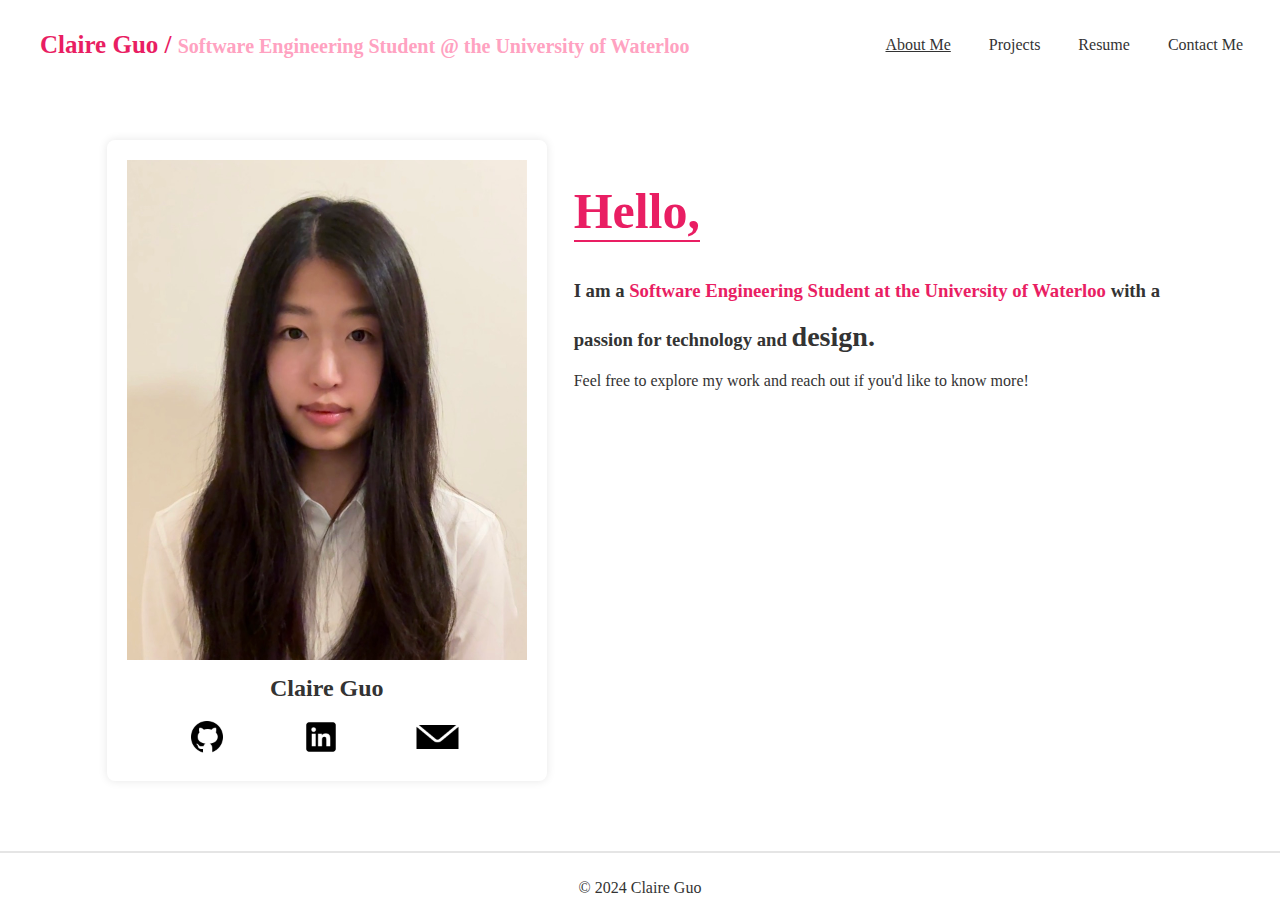
<file: index.html>
<html lang="en">
<head>
    <meta charset="UTF-8">
    <meta name="viewport" content="width=device-width, initial-scale=1.0">
    <title>Claire Guo / Software Engineering Student at the Unviersity of Waterloo</title>
    <link rel="stylesheet" href="styles.css">
</head>
<body>
    <header>
        <div class = "header-container">
            <h1><span>Claire Guo / </span> <span class = "sub-h1">Software Engineering Student @ the University of Waterloo</span></h1>
            <nav>
                <ul>
                    <li class = "selected-nav"><a href="index.html">About Me</a></li>
                    <li><a href="projects.html">Projects</a></li>
                    <li><a href="pdfs/Claire_Guo_Resume_2024.pdf" target = '_blank'>Resume</a></li>
                    <li><a href="contact.html">Contact Me</a></li>
                </ul>
            </nav>
        </div>
    </header>

    <main>
        <section class = "profile-card" >
            <img src = "images/BF1B3FA8-9545-4A66-BF86-FAAE6653D33A_1_105_c.jpeg" alt = "Profile Picture" class = "rounded-corners"
            width = "400" height = "500" class = "center">
            <h2 class = "center">Claire Guo</h2>
            <div class = "profile-links" class = "center">
                <a href="https://github.com/claireg0"><img src="images/github-icon.png" alt="GitHub" target = "_blank" width = "40" height = "40" class = "profile-icon"></a>
                <a href="https://www.linkedin.com/in/claire-guo-88a306266/"><img src="images/linkedin-icon.png" alt="LinkedIn" target = "_blank" width = "40" height = "40" class = "profile-icon"></a>
                <a href="mailto:claire.jl.guo@gmail.com"><img src="images/email-icon.png" alt="Email" width = "45" height = "40" class = "profile-icon"></a>
            </div>
        </section>
        <section class="about">
            <h2 class="cursive-section-title">Hello, </h2>
            <h3>I am a <a href = "pdfs/uWaterloo Proof Of Enrollment - Claire Guo.pdf" target = "_blank">Software Engineering Student at the University of Waterloo</a> with a</h3>
            <h3>passion for technology and <span class = "cursive">  design. </span></h3>
            <p> Feel free to explore my work and reach out if you'd like to know more!</p>
        </section>
    </main>

    <footer>
        <p>&copy; 2024 Claire Guo</p>
    </footer>
</body>
</html>
</file>
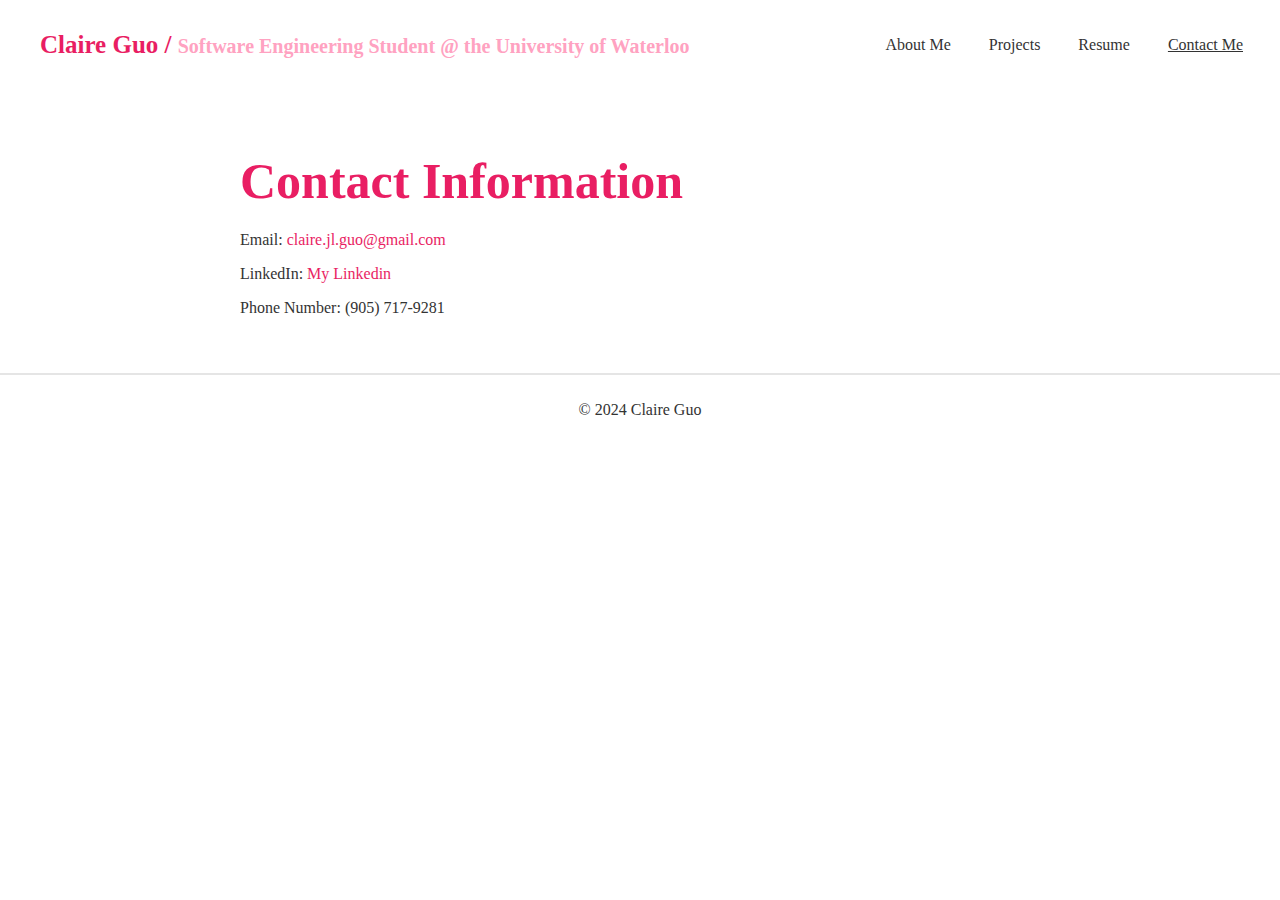
<file: contact.html>
<!DOCTYPE html>
<html lang="en">
<head>
    <meta charset="UTF-8">
    <meta name="viewport" content="width=device-width, initial-scale=1.0">
    <title>Contact - Your Name</title>
    <link rel="stylesheet" href="styles.css">
</head>
<body>
    <header>
        <div class = "header-container">
            <h1><span>Claire Guo / </span> <span class = "sub-h1">Software Engineering Student @ the University of Waterloo</span></h1>
            <nav>
                <ul>
                    <li><a href="index.html">About Me</a></li>
                    <li><a href="projects.html">Projects</a></li>
                    <li><a href="pdfs/Claire_Guo_Resume_2024.pdf" target = '_blank'>Resume</a></li>
                    <li class = "selected-nav"><a href="contact.html">Contact Me</a></li>
                </ul>
            </nav>
        </div>
    </header>

    <section class="contact">
        <h2 class="section-title">Contact Information</h2>
        <p>Email: <a href="mailto:claire.jl.guo@gmail.com">claire.jl.guo@gmail.com</a></p>
        <p>LinkedIn: <a href="https://www.linkedin.com/in/claire-guo-88a306266/" target="_blank">My Linkedin</a></p>
        <p>Phone Number: (905) 717-9281</p>
        <!-- Add more contact details as needed -->
    </section>

    <footer>
        <p>&copy; 2024 Claire Guo</p>
    </footer>
</body>
</html>
</file>
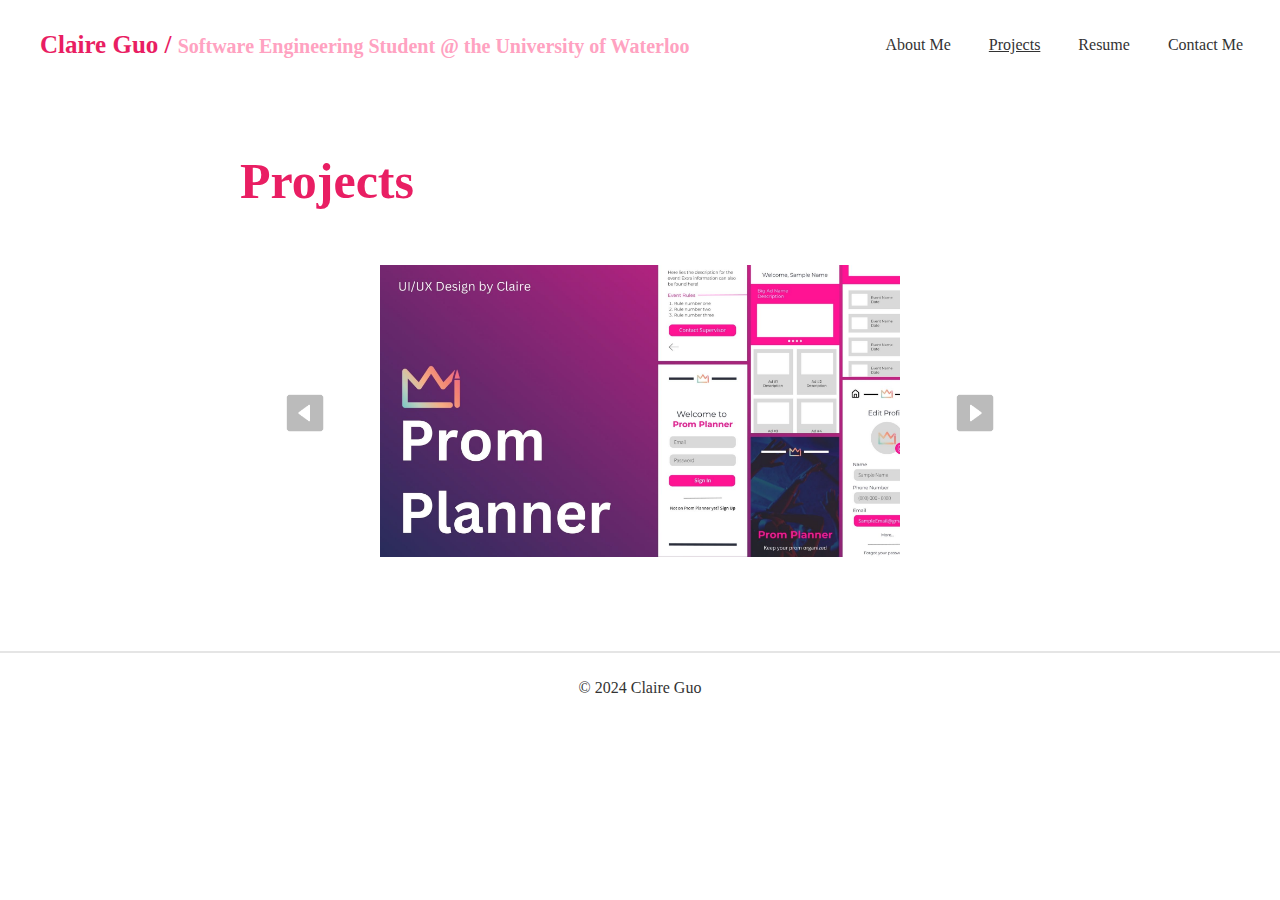
<file: projects.html>
<!DOCTYPE html>
<html lang="en">
<head>
    <meta charset="UTF-8">
    <meta name="viewport" content="width=device-width, initial-scale=1.0">
    <title>Projects - Your Name</title>
    <link rel="stylesheet" href="styles.css">
</head>
<body>
    <header>
        <div class = "header-container">
            <h1><span>Claire Guo / </span> <span class = "sub-h1">Software Engineering Student @ the University of Waterloo</span></h1>
            <nav>
                <ul>
                    <li><a href="index.html">About Me</a></li>
                    <li class = "selected-nav"><a href="projects.html">Projects</a></li>
                    <li><a href="pdfs/Claire_Guo_Resume_2024.pdf" target = '_blank'>Resume</a></li>
                    <li><a href="contact.html">Contact Me</a></li>
                </ul>
            </nav>
        </div>
    </header>

    <section class="projects">
        <h2 class="section-title">Projects</h2>
        <div class="gallery-wrap">
            <img src="images/backBtn.png" id="backBtn">
            <div class="gallery">
                    <div>
                        <a href = "https://promplanner.app/" target = "_blank"><img src="images/1.jpg"></a>
                    </div>
                    <div>
                        <span><img src="images/2.jpg"></span>
                    </div>
                    <div>
                        <span><img src="images/3.jpg"></span>
                    </div>
                    <div>
                        <a href = "https://github.com/claireg0/byte-buddy" target = "_blank"><img src="images/4.jpg"></a>
                    </div>
            </div>
            <img src="images/nextBtn.png" id="nextBtn">
        </div>
        <script src="main.js"></script>
    </section>

    <footer>
        <p>&copy; 2024 Claire Guo</p>
    </footer>
</body>
</html>
</file>
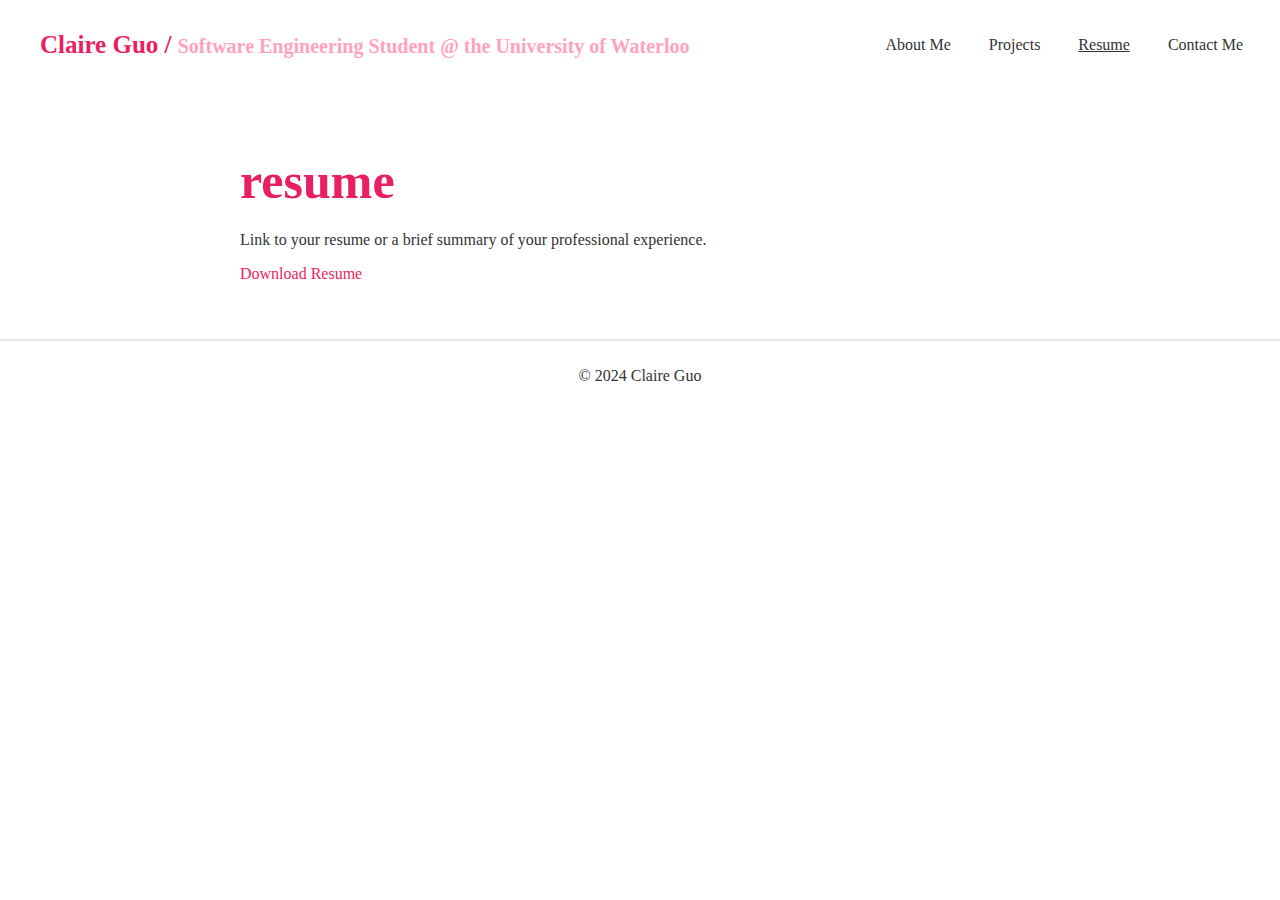
<file: resume.html>
<!DOCTYPE html>
<html lang="en">
<head>
    <meta charset="UTF-8">
    <meta name="viewport" content="width=device-width, initial-scale=1.0">
    <title>Resume - Your Name</title>
    <link rel="stylesheet" href="styles.css">
</head>
<body>
    <header>
        <div class = "header-container">
            <h1><span>Claire Guo / </span> <span class = "sub-h1">Software Engineering Student @ the University of Waterloo</span></h1>
            <nav>
                <ul>
                    <li><a href="index.html">About Me</a></li>
                    <li><a href="projects.html">Projects</a></li>
                    <li class = "selected-nav"><a href="resume.html">Resume</a></li>
                    <li><a href="contact.html">Contact Me</a></li>
                </ul>
            </nav>
        </div>
    </header>

    <section class="resume">
        <h2 class="section-title">resume</h2>
        <p>Link to your resume or a brief summary of your professional experience.</p>
        <p><a href="pdfs/Claire Guo - Resumé F2024.pdf" target="_blank">Download Resume</a></p>
    </section>

    <footer>
        <p>&copy; 2024 Claire Guo</p>
    </footer>
</body>
</html>
</file>
<file: styles.css>
body {
    font-family: 'Times New Roman', Times, serif;
    /*background-color: #f7f7f7;*/
    background-color: #fff; 
    color: #333;
    margin: 0;
    padding: 0;
}

header {
    background-color: #fff;
    /*border-bottom: 2px solid #e5e5e5;*/
    padding: 20px;
    text-align: center;
    position: sticky; 
}

header h1 {
    color: #e91e63; /* pink accent */
    margin: 0px 20px;
    font-size: 25px; 
}

main {
    display: flex; 
    justify-content: space-between;
    padding: 30px 100px;
    align-content: center;
}

nav ul {
    list-style: none;
    padding: 0;
}

nav ul li {
    display: inline;
    margin: 0 17px;
}

nav ul li a {
    text-decoration: none;
    color: #333;
}

nav ul li a:hover {
    color: #e91e63; /* pink accent */
}

section {
    padding: 20px;
}


.section-title {
    color: #e91e63; 
    /*border-bottom: 2px solid #e91e63; *//* pink accent */
    display: inline-block;
    margin-bottom: 5px;
    font-size: 50px;
    font-family: 'Times New Roman', Times, serif;
}

.cursive-section-title{
    color: #e91e63; 
    border-bottom: 2px solid #e91e63; /* pink accent */
    display: inline-block;
    margin-bottom: 20px;
    font-size: 50px;
    font-family: Snell Roundhand;
}

.profile-card{
    background-color: #fff;
    margin: 20px auto;
    padding: 20px;
    border-radius: 8px;
    box-shadow: 0 0 10px rgba(0, 0, 0, 0.1);
    max-width: 800px;
}

.projects, .contact, .resume{
    background-color: #fff;
    margin: auto auto;
    padding: 20px;
    border-radius: 8px;
    max-width: 800px;
}

/*.project-item {
    background-color: #fff;
    margin: 15px 0px;
    border-radius: 4px; 
    border: 5px; 
    padding: 1px 20px; 
}*/

.project-item ul li {
    list-style: none; 
    background-color: #fff;
    margin: 15px 0px;
    border-radius: 4px; 
    border: 5px; 
    padding: 1px 20px; 
}

.project-list-item :hover{
    list-style: none; 
    border-radius: 4px; 
    color: #e91e63; 
}

footer {
    background-color: #fff;
    border-top: 2px solid #e5e5e5;
    text-align: center;
    padding: 10px;
    margin-top: 20px;
}

a {
    color: #e91e63; /* pink accent */
    text-decoration: none;
}

.sub-h1 {
    font-size: 20px; 
    color: #ffa2c1; 
}

.header-container {
    display: flex; 
    justify-content: space-between;
    align-items: center;
}

.selected-nav {
    text-decoration: underline;
}

img.rounded-corners {
    border-radius: 0px; 
}

.profile-icon {
    padding: 0px 10px; 
    display:inline-table; 
    justify-content: space-around;
    align-items: center;
    padding-left: 15%;
}

.center {
    display: flex;
    margin: auto;
    width: 50%;
    padding: 15px; 
    justify-content: space-around; 
    align-content: center;
}

.cursive {
    font-family: Snell Roundhand;
    font-size: 150%; 
}


.gallery{
    width:700px;
    display: flex;
    overflow-x: scroll;
}
.gallery div{
    width: 100%;
    display: grid;
    grid-template-columns: auto auto auto;
    grid-gap: 20px;
    padding: 10px;
    flex: none;
}

.gallery div img {
    width: 520px;
    filter: grayscale(0%);
    transition: transform 0.5s;
    opacity: 1;
}

.gallery::-webkit-scrollbar {
    display: none;
}

.gallery-wrap{
    display: flex;
    align-items: center;
    justify-content: center;
    margin: 5% auto;
}

#backBtn, #nextBtn {
    width: 50px;
    cursor: pointer;
    margin: 40px;
}

.gallery div img:hover{
   filter: grayscale(0);
   cursor: pointer;
   transform: scale(1.05);
   opacity: 1;
}
</file>
